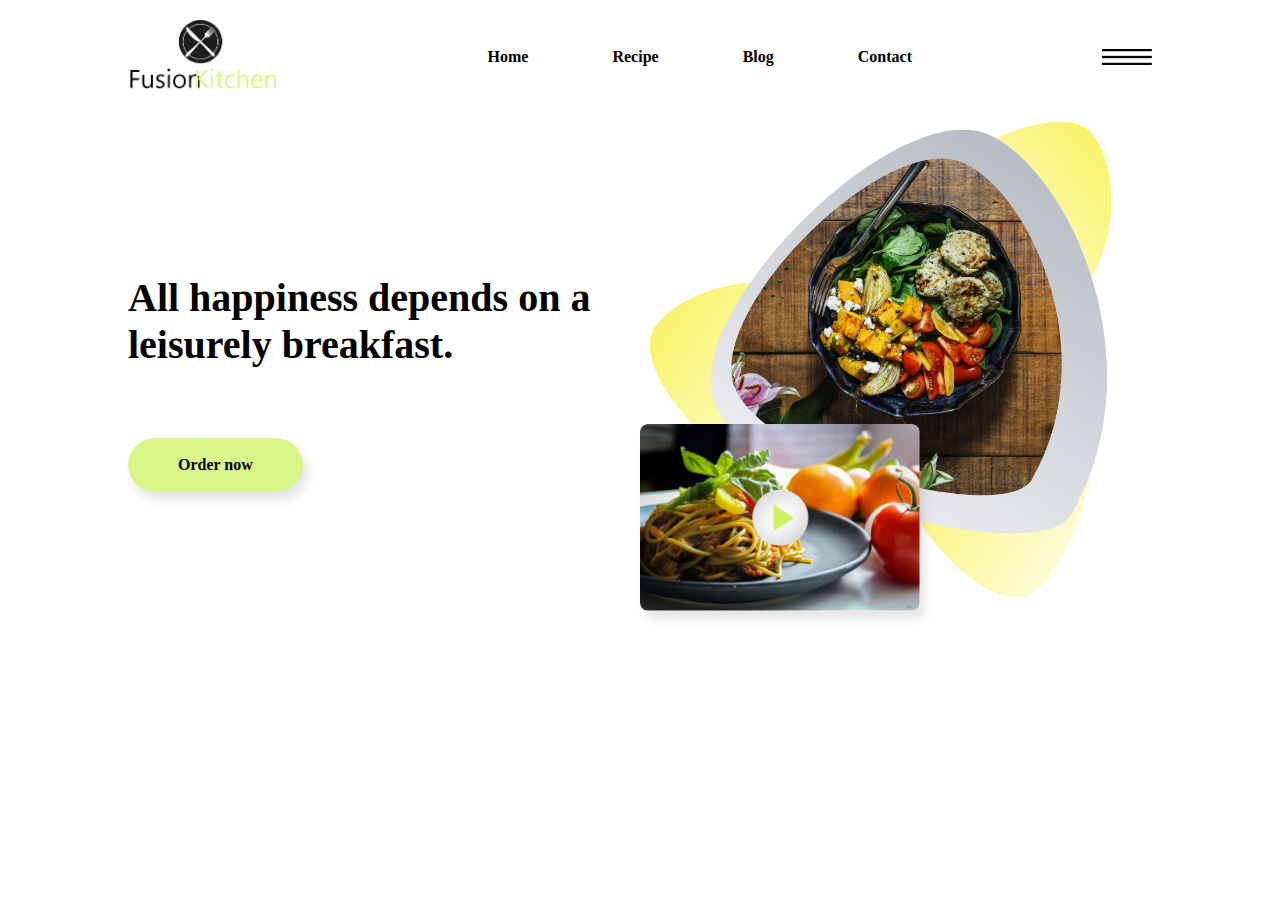
<file: Animated Hover Effect/index.html>
<!DOCTYPE html>
<html lang="en">

<head>
    <meta charset="UTF-8">
    <meta name="viewport" content="width=device-width, initial-scale=1.0">
    <title>Document</title>
    <link rel="stylesheet" href="style.css">
</head>

<body>
    <div class="hero">
        <nav>
            <img src="Images/logo.png" class="logo">
            <ul>
                <li><a href="">Home</a></li>
                <li><a href="">Recipe</a></li>
                <li><a href="">Blog</a></li>
                <li><a href="">Contact</a></li>
            </ul>
            <img src="Images/menu.png" class="menu-img">
        </nav>
        <div class="row">
            <div class="col">
                <h1>All happiness depends on a <br> leisurely breakfast.</h1>
                <a href="#">Order now</a>
            </div>
            <div class="col">
                <img src="Images/pic1.png" class="feature-img">
                <img src="Images/pic2.png" class="feature2-img">
            </div>
        </div>
    </div>
</body>

</html>
</file>
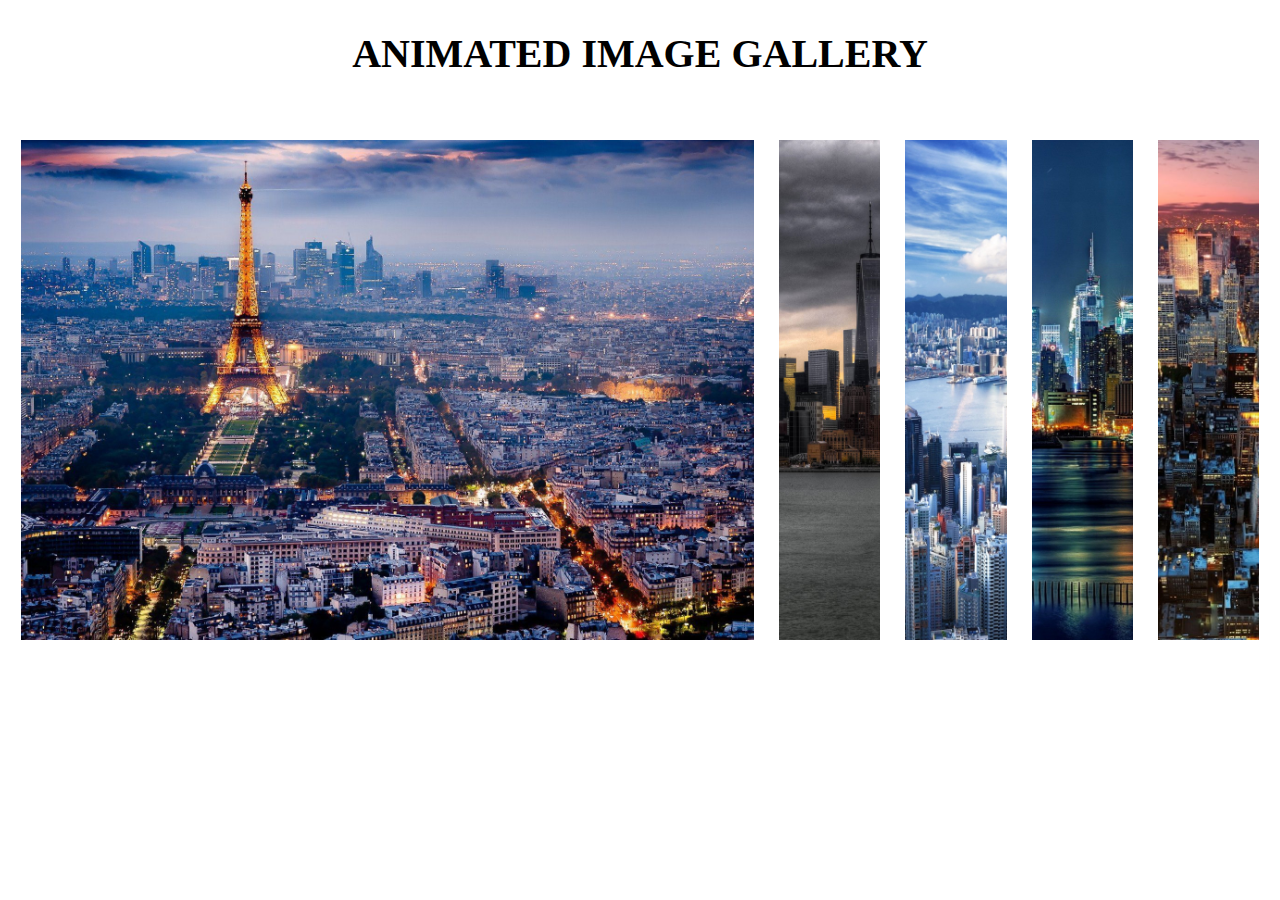
<file: animated-Image-Slider/Index.html>
<!DOCTYPE html>
<html lang="en">

<head>
    <meta charset="UTF-8">
    <meta name="viewport" content="width=device-width, initial-scale=1.0">
    <title>Document</title>
    <link rel="stylesheet" href="Style.css">
</head>

<body>
    <h1>ANIMATED IMAGE GALLERY</h1>
    <div class="gallery">
        <div class="image-box active"><img src="Image/191335.jpg" alt=""></div>
        <div class="image-box"><img src="Image/207410.jpg" alt=""></div>
        <div class="image-box"><img src="Image/439602.jpg" alt=""></div>
        <div class="image-box"><img src="Image/439647.jpg" alt=""></div>
        <div class="image-box"><img src="Image/439732.jpg" alt=""></div>
    </div>




</body>

</html>
</file>
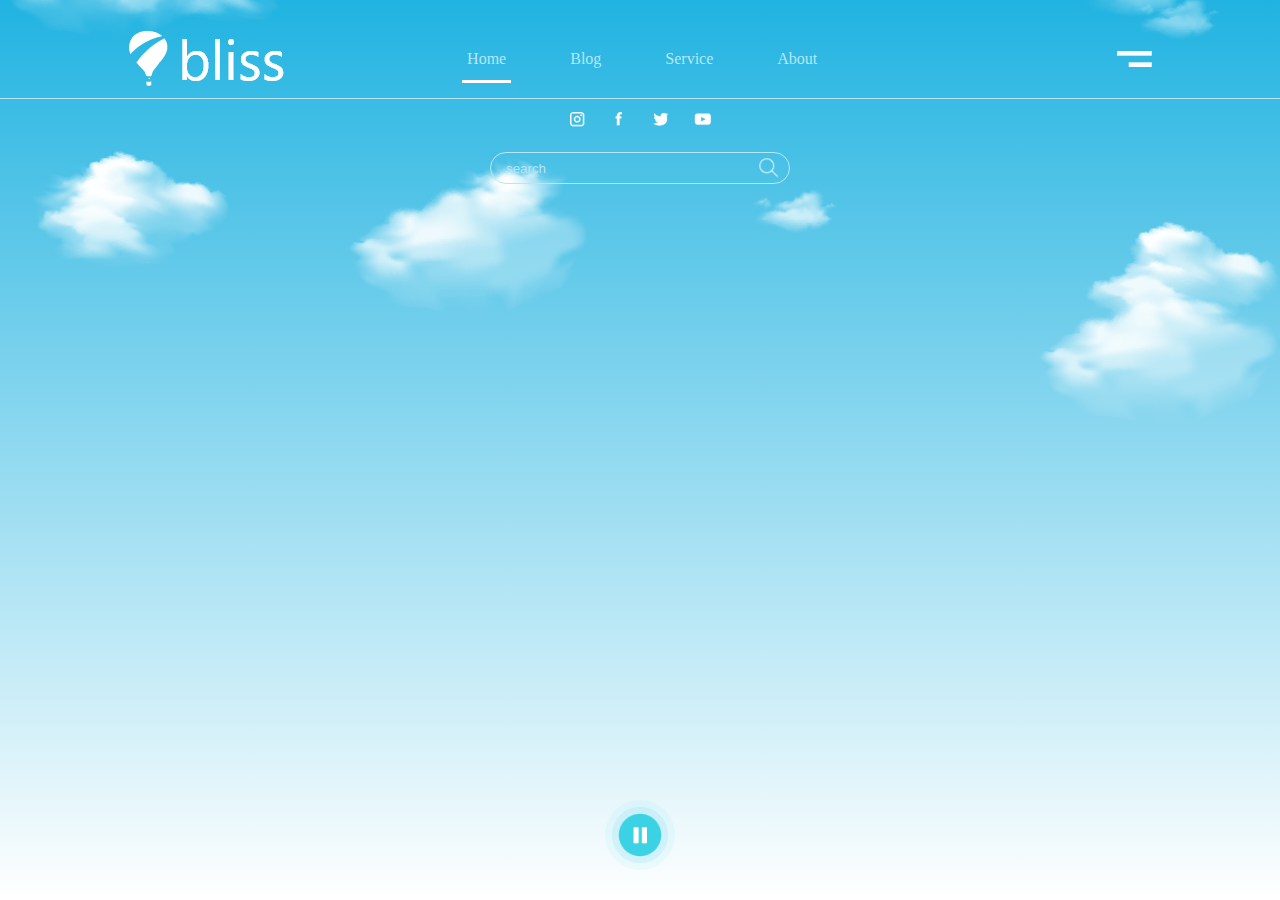
<file: Animated/index.html>
<!DOCTYPE html>
<html lang="en">

<head>
    <meta charset="UTF-8">
    <meta name="viewport" content="width=device-width, initial-scale=1.0">
    <title>Document</title>
    <link rel="stylesheet" href="sytle.css">
</head>

<body>
    <div class="main">
        <div class="navbar">
            <nav>
                <div class="logo">
                    <img src="airplane_animation_img/logo.png" alt="">
                </div>
                <div class="nav-links">
                    <ul>
                        <li class="active"><a href="#">Home</a></li>
                        <li><a href="#">Blog</a></li>
                        <li><a href="#">Service</a></li>
                        <li><a href="#">About</a></li>
                    </ul>
                </div>
                <div class="menu-icon">
                    <img src="airplane_animation_img/menu.png" alt="">
                </div>
            </nav>

        </div>
        <div class="content">
            <div class="social-icon">
                <img src="airplane_animation_img/instagram.png" alt="">
                <img src="airplane_animation_img/facebook.png" alt="">
                <img src="airplane_animation_img/twitter.png" alt="">
                <img src="airplane_animation_img/youtube.png" alt="">
            </div>
            <div class="search-box">
                <input type="text" placeholder="search">
                <img src="airplane_animation_img/search.png" alt="">
            </div>
        </div>
        <img src="airplane_animation_img/cloud.png" alt="" id="cloud">
        <img src="airplane_animation_img/plane.png" alt="" id="plane">
        <div class="balloon">
            <img src="airplane_animation_img/balloon.png" alt="" class="balloon1">
            <img src="airplane_animation_img/balloon.png" alt="" class="balloon2">
            <img src="airplane_animation_img/balloon.png" alt="" class="balloon3">
        </div>
        <img src="airplane_animation_img/pause.png" alt="" id="myImg">
    </div>
</body>

</html>
</file>
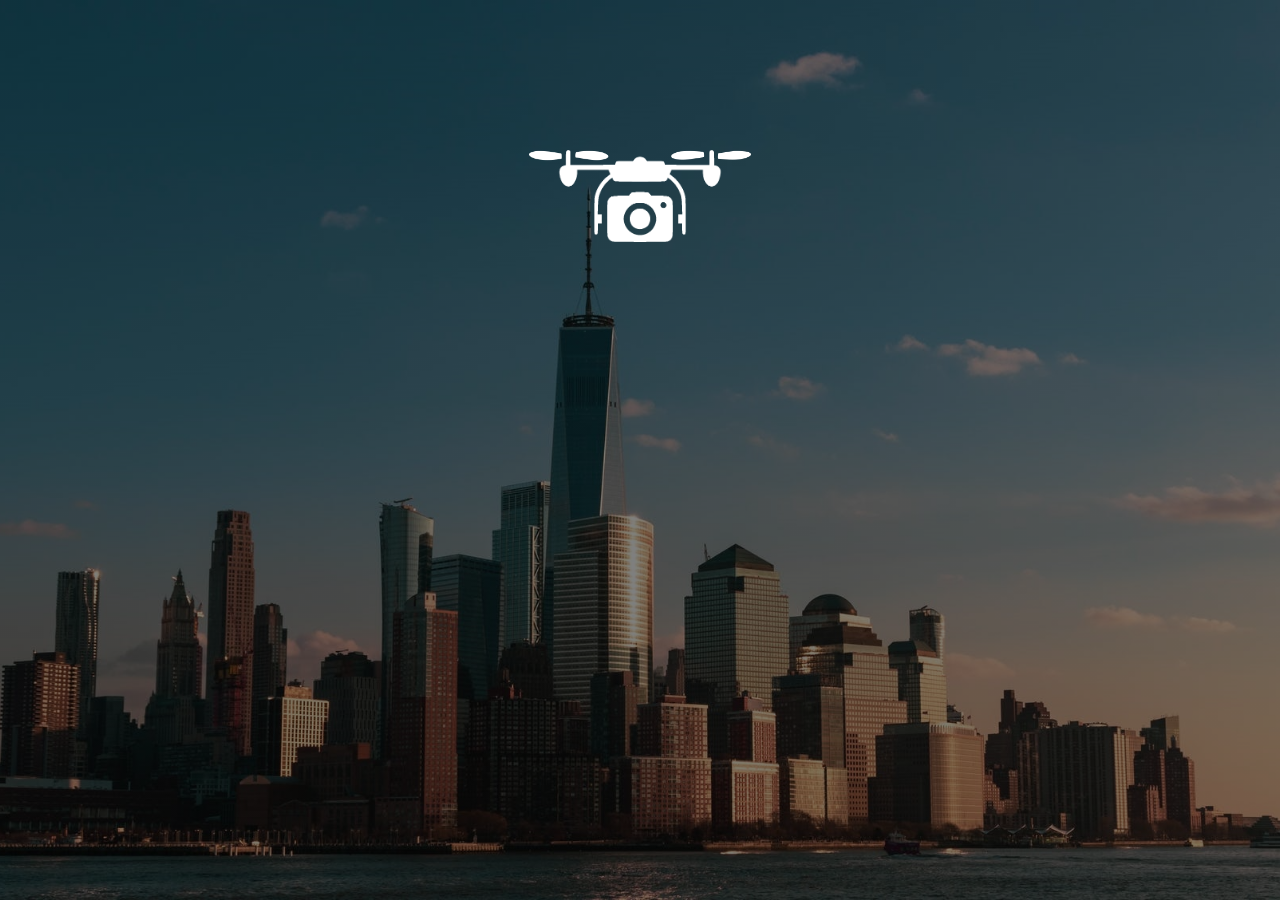
<file: Animation | HTML CSS Jquery Tutorial/index.html>
<!DOCTYPE html>
<html lang="en">

<head>
    <meta charset="UTF-8">
    <meta name="viewport" content="width=device-width, initial-scale=1.0">
    <title>Document</title>
    <link rel="stylesheet" href="style.css">
    <script src="https://code.jquery.com/jquery-3.7.1.min.js"></script>
</head>

<body>
    <div id="banner">
        <div id="dron-box">
            <img src="Drone_Img/drone.png" alt="" class="dron-pic">
            <img src="Drone_Img/drone-left.png" alt="" class="left-pic">
            <img src="Drone_Img/drone-right.png" alt="" class="right-pic">
        </div>
    </div>

    <script>
        $('#banner').mousemove(function (e) {
            let moveX = (e.pageX * -1 / 2) + 300;
            let moveY = (e.pageY * -1 / 3) + 120;
            $('#dron-box').css({
                'transform': 'translate3d(' + moveX + 'px,' + moveY + 'px , 0)'
            })
        })
    </script>
</body>

</html>
</file>
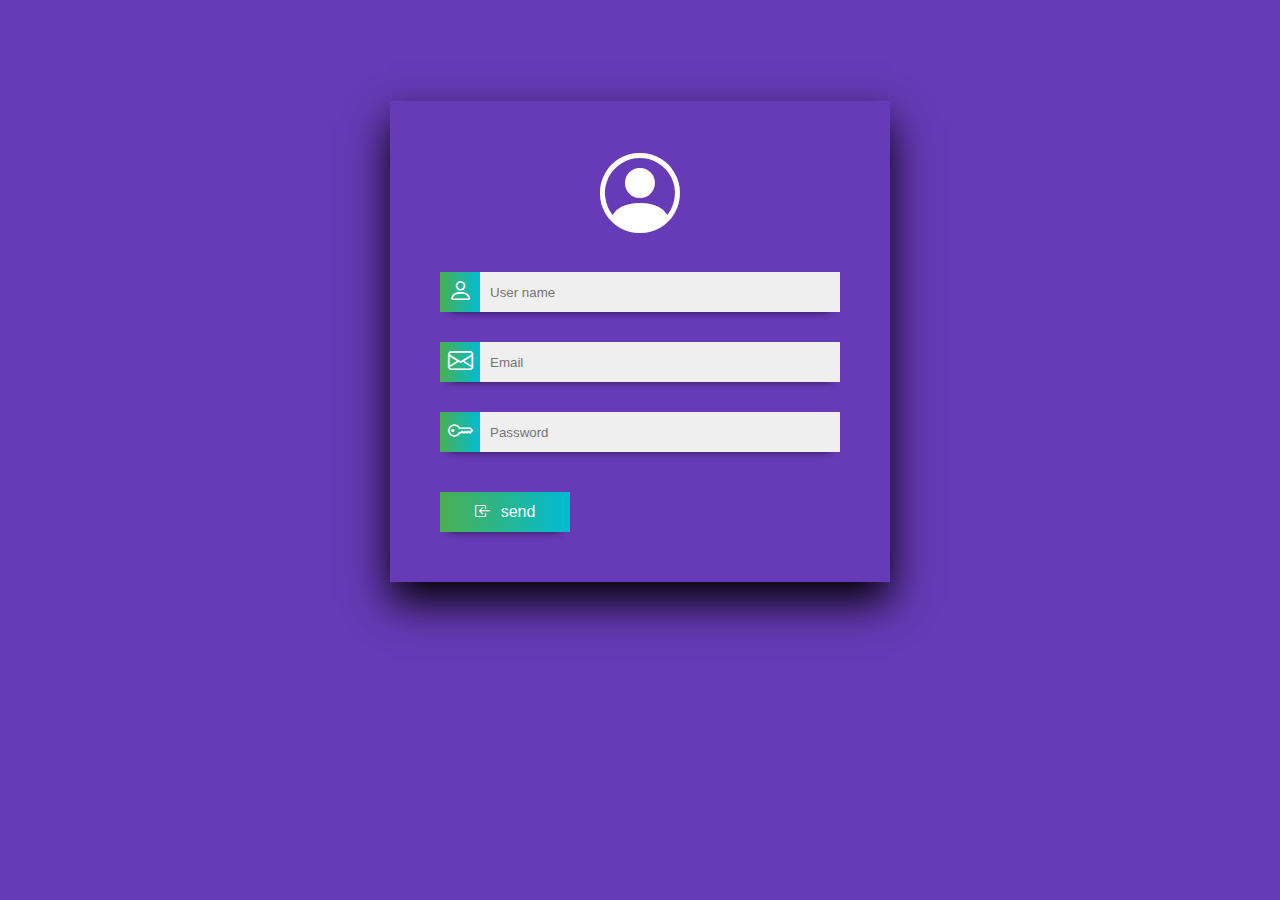
<file: Form with password/index.html>
<!DOCTYPE html>
<html lang="en">

<head>
    <meta charset="UTF-8">
    <meta name="viewport" content="width=device-width, initial-scale=1.0">
    <title>form</title>
    <link rel="stylesheet" href="style.css">
    <link rel="stylesheet" href="https://cdn.jsdelivr.net/npm/bootstrap-icons@1.11.1/font/bootstrap-icons.css">
    <script src="https://code.jquery.com/jquery-3.7.1.min.js"></script>
    <script src="jquery.passwordstrength.js"></script>
</head>

<body>
    <form action="">
        <i class="bi bi-person-circle"></i>
        <div class="input-box">
            <span><i class="bi bi-person"></i></span>
            <input type="text" placeholder="User name" required>
        </div>
        <div class="input-box"><span><i class="bi bi-envelope"></i></span>
            <input type="email" placeholder="Email" required>
        </div>
        <div class="input-box"><span><i class="bi bi-key"></i></span>
            <input type="password" id="password" placeholder="Password" required>
        </div>
        <button type="submit"><i class="bi bi-box-arrow-in-left"></i>send</button>
    </form>

    <script type="text/javascript">
        $(function () {
            $("#password").passwordStrength();
        });
    </script>
</body>

</html>
</file>
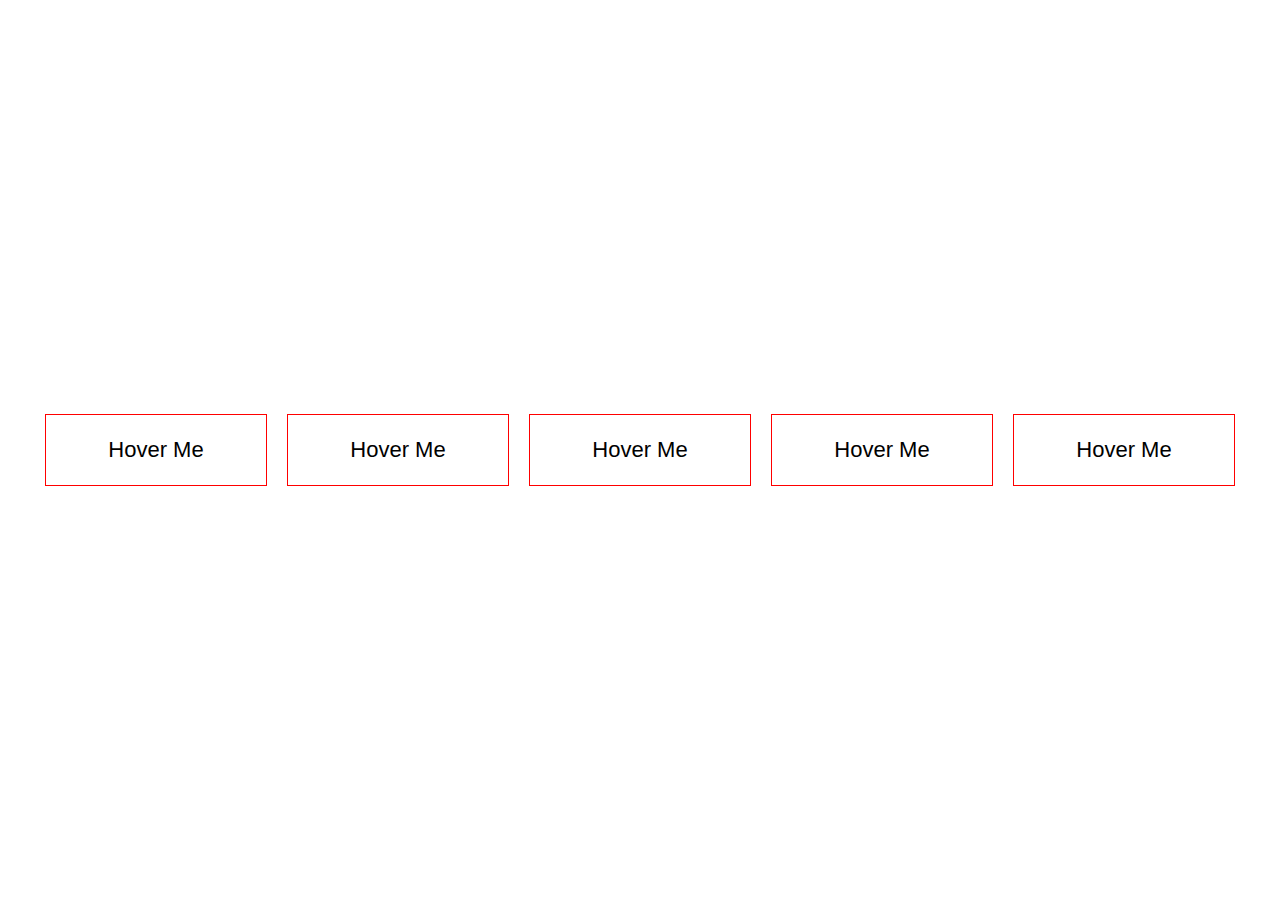
<file: Movie-Website/index.html>
<!DOCTYPE html>
<html lang="en">

<head>
    <meta charset="UTF-8">
    <meta name="viewport" content="width=device-width, initial-scale=1.0">
    <title>Movie Website</title>
    <link rel="stylesheet" href="style.css">
</head>

<body>
    <div class="wrapper">
        <a href="#">Hover Me <span class="to-right"></span></a>
        <a href="#">Hover Me <span class="to-left"></span></a>
        <a href="#">Hover Me <span class="to-top"></span></a>
        <a href="#">Hover Me <span class="to-bottom"></span></a>
        <a href="#">Hover Me <span class="diagonal"></span></a>
    </div>
</body>

</html>
</file>
<file: Animated Hover Effect/style.css>
*{
    margin: 0;
    padding: 0;
    box-sizing: border-box;
}

.hero{
    width: 100%;
    height: 100vh;
    padding: 20px 10%;
}


nav{
    width: 100%;
    display: flex;
    align-items: center;
    justify-content: space-between;

}

nav .logo{
    width: 150px;
    cursor:  pointer;
}

nav .menu-img{
    width: 50px;
    cursor: pointer ;
}

nav ul{
    flex: 1;
    text-align: right;
    margin-right: 150px;
}

nav ul li{
    list-style: none;
    display: inline-block;
    margin:10px 30px;
}

nav ul li a{
    text-decoration: none;
    color: #000;
    font-weight: 700;
    position: relative;
    padding: 10px;
}

nav ul li a::before{
    content: ' ';
    width: 100%;
    height: 0px;
    background: #d9f688;
    position: absolute;
    z-index: -1;
    left: 0;
    bottom: -5px;
    border-bottom-left-radius: 8px;
    border-bottom-right-radius: 8px;
    transition: height 0.5s;
}

nav ul li a:hover:before{
    height: 85px;

}

.row{
    display: flex;
    flex-wrap: wrap;

}
.col{
    flex-basis: 50%;
    position: relative;

}

.col .feature-img{
    width: 100%;
    margin-top: 10px;
}

.feature2-img{
    width: 280px;
    position: absolute;
    bottom: 10px;
    left: 0;
    border-radius: 8px;
    box-shadow: 5px 8px 10px rgba(0, 0, 0, 0.1);
}

.col h1{
    margin-top: 180px;
    font-size: 40px;
    font-weight: 600;
}

.col a{
    text-decoration: none;
    padding: 18px 50px;
    border-radius: 30px;
    background: #d9f688;
    display: inline-block;
    color: #000;
    font-weight: 700;
    margin-top: 70px;
    box-shadow: 5px 8px 10px rgba(0, 0, 0, 0.1);
}
</file>
<file: animated-Image-Slider/Style.css>
h1 {
    text-align: center;
    margin-top: 30px;
    font-size: 40px;
}

.gallery {
    height: 500px;
    width: 100%;
    display: flex;
    margin: 5% auto 0;
    box-sizing: border-box;
}

.image-box {
    margin: 0 1%;
    flex-grow: 1;
    flex-basis: 0;
    transition: .5S;
}

.image-box img {
    width: 100%;
    height: 100%;
    object-fit: cover;
    transition: .5S;
}

.image-box:hover {
    flex-basis: 50%;
}

.active {
    flex-basis: 50%;
}

.gallery:hover .active {
    flex-basis: 0;
}

.image-box:nth-child(1):hover {
    flex-basis: 50%;
}
</file>
<file: Animated/sytle.css>
* {
    margin: 0;
    padding: 0;
}

.main {
    height: 100vh;
    background: linear-gradient(#21b3e1, #fff);
    overflow: hidden;
    position: relative;
}

.navbar {
    width: 100%;
    border-bottom: 1px solid #b7e7f6;
}

nav {
    width: 80%;
    margin: 20px auto 0;
    display: flex;
    align-items: center;
    text-align: center;
    position: sticky;
}

.nav-links {
    flex: 1;
    text-align: center;
}

.nav-links ul li {
    display: inline-block;
    list-style: none;
    padding: 15px 5px;
    margin: 0 25px;
    position: relative;
}

.nav-links ul li::after {
    content: '';
    width: 100%;
    height: 3px;
    background-color: transparent;
    position: absolute;
    bottom: 0;
    left: 0;
}

.nav-links ul li:hover::after {
    background: #fff;
}

.nav-links ul li a {
    text-decoration: none;
    color: #b7e7f6;
}

.active::after {
    background: #fff !important;
}

.menu-icon {
    flex-basis: 15%;
}

.menu-icon img {
    width: 35px;
    float: right;
}

.content {
    width: 300px;
    position: absolute;
    top: 110px;
    left: 50%;
    transform: translateX(-50%);
    text-align: center;
    z-index: 2;
}

.social-icon img {
    width: 18px;
    margin: 0 10px;
    cursor: pointer;
}

.search-box {
    margin-top: 20px;
    border: 1px solid #b7e7f6;
    border-radius: 30px;
    display: flex;
    align-items: center;
    background: linear-gradient(rgba(255, 255, 255, 0));
}

.search-box input {
    width: 100%;
    padding: 7px 15px;
    border-radius: 30px;
    border: 0;
    outline: none;
    background: transparent;
    color: #b7e7f6;
}

::placeholder {
    color: #b7e7f6;
}

.search-box img {
    width: 20px;
    margin: 5px 10px;
}

#cloud {
    width: 100%;
    position: absolute;
    left: 0;
    top: -100px;
    animation: cloud 5s linear infinite;
}

@keyframes cloud {
    0% {
        top: -100px;
    }

    20% {
        top: 100px;
    }

    80% {
        top: 100px;
    }

    100% {
        top: -100px;
    }

}

#plane {
    width: 200px;
    position: absolute;
    top: 180px;
    left: -250px;
    z-index: 2;
    animation: fly 5s linear infinite;
}

@keyframes fly {
    0% {
        left: -250px;
    }

    20% {
        left: 250px;
    }

    80% {
        left: 250px;
    }

    100% {
        left: 110%;
    }

}

.balloon {
    width: 700px;
    height: 400px;
    position: absolute;
    bottom: -450px;
    left: 50%;
    transform: translateX(-50%);
    animation: balloon 5s linear infinite;
}

@keyframes balloon {
    0% {
        bottom: -450px;
    }

    20% {
        bottom: 100px;
    }

    80% {
        bottom: 100px;
    }

    100% {
        bottom: -450px;
    }

}

.balloon1 {
    width: 150px;
    opacity: .4;
}

.balloon2 {
    width: 350px;
}

.balloon3 {
    width: 180px;
    opacity: .5;
}

#myImg {
    width: 70px;
    height: 70px;
    position: absolute;
    bottom: 30px;
    left: 50%;
    transform: translateX(-50%);
    cursor: pointer;
}
</file>
<file: Animation | HTML CSS Jquery Tutorial/style.css>
* {
    margin: 0;
    padding: 0;
}

#banner {
    width: 100%;
    height: 100vh;
    position: absolute;
    background-image: linear-gradient(rgba(0, 0, 0, 0.5), rgba(0, 0, 0, 0.5)), url(Drone_Img/pic.jpeg);
    background-position: center;
    background-size: cover;
}

#dron-box {
    margin: 150px auto;
    /* transition: .5s; */
    width: 200px;
    position: relative;
}

.dron-pic {
    width: 100%;
}

.left-pic {
    width: 80px;
    top: 0;
    left: -11px;
    position: absolute;
    animation: rotation .2s linear infinite;
}

.right-pic {
    width: 80px;
    top: 0;
    right: -11px;
    position: absolute;
    animation: rotation .2s linear infinite;
}

@keyframes rotation {
    100% {
        transform: rotateY(360deg);
    }
}
</file>
<file: Form with password/style.css>
* {
    box-sizing: border-box;
}

body {
    background-color: #673AB7;
}

form {
    width: 500px;
    margin: 8% auto;
    padding: 50px 0;
    text-align: center;
    box-shadow: 0 20px 40px rgb(0, 0, 0);
}

.input-box {
    margin: 30px auto;
    width: 80%;
    position: relative;
    box-shadow: 0 8px 10px -10px rgb(0, 0, 0);
}

.input-box input {
    width: 100%;
    height: 40px;
    border: none;
    background-color: #efefef;
    padding-left: 50px;
}

span {
    position: absolute;
    left: 0;
    top: 0;
    height: 40px;
    width: 40px;
    background: linear-gradient(to right, #4caf50, #00bcd4);
    display: flex;
    justify-content: center;
    align-items: center;
}

span .bi {
    padding: 10px;
    color: #fff;
    font-size: 25px;
}

button {
    width: 130px;
    height: 40px;
    margin-left: 10%;
    display: block;
    color: #fff;
    border: 0;
    font-size: 16px;
    outline: none;
    background: linear-gradient(to right, #4caf50, #00bcd4);
    box-shadow: 0 8px 10px -10px rgb(0, 0, 0);
    cursor: pointer;
    margin-top: 40px;
}

button .bi {
    margin-right: 10px;
}

form .bi-person-circle {
    font-size: 80px;
    color: #fff;
}

.password-strength-indicator {
    font-size: 12px;
    display: inline-block;
    height: 20px;
    min-width: 20%;
    text-align: center;
    transition: 1s;
    margin: 50px 0;
    color: #000000;
    font-size: 15px;
    border-radius: 5px;
}

.password-strength-indicator.very-weak {
    background: #cf0000;
    width: 20%;
}

.password-strength-indicator.weak {
    background: #F6891F;
    width: 40%;
}

.password-strength-indicator.mediocre {
    background: #EEEE00;
    width: 60%;
}

.password-strength-indicator.strong {
    background: #99ff33;
    width: 80%;
}

.password-strength-indicator.very-strong {
    background: #22cf00;
    width: 100%;
}
</file>
<file: Movie-Website/style.css>
* {
    margin: 0;
    padding: 0;
}

.wrapper {
    display: inline-flex;
    top: 50%;
    left: 50%;
    transform: translate(-50%, -50%);
    position: absolute;
}

.wrapper a {
    width: 220px;
    height: 70px;
    text-decoration: none;
    color: #000;
    border: 1px solid #ff0000;
    font-size: 22px;
    text-align: center;
    line-height: 70px;
    margin: 10px;
    font-family: sans-serif;
    position: relative;
    transition: .4s ease-out;
}

.wrapper a:hover {
    color: #fff;
    transition: .4s;
}

.wrapper a span {
    background: #ff0000;
    /* width: 220px;
    height: 70px; */
    position: absolute;
    /* left: 0;
    top: 0; */
    z-index: -1;
    transition: 0.4s ease-out;
}

.to-right {
    width: 0px;
    height: 70px;
    left: 0;
    top: 0;
}

.wrapper a:hover .to-right {
    width: 220px;
    transition: .4s;
}

.to-left {
    width: 0px;
    height: 70px;
    right: 0;
    top: 0;
}

.wrapper a:hover .to-left {
    width: 220px;
    transition: .4s;
}

.to-top {
    width: 220px;
    height: 0px;
    right: 0;
    bottom: 0;
}

.wrapper a:hover .to-top {
    height: 70px;
    transition: .4s;
}

.to-bottom {
    width: 220px;
    height: 0px;
    right: 0;
    top: 0;
}

.wrapper a:hover .to-bottom {
    height: 70px;
    transition: .4s;
}

.diagonal {
    width: 0px;
    height: 0px;
    right: 0;
    bottom: 0;
}

.wrapper a:hover .diagonal {
    height: 70px;
    width: 220px;
    transition: .4s;
}
</file>
